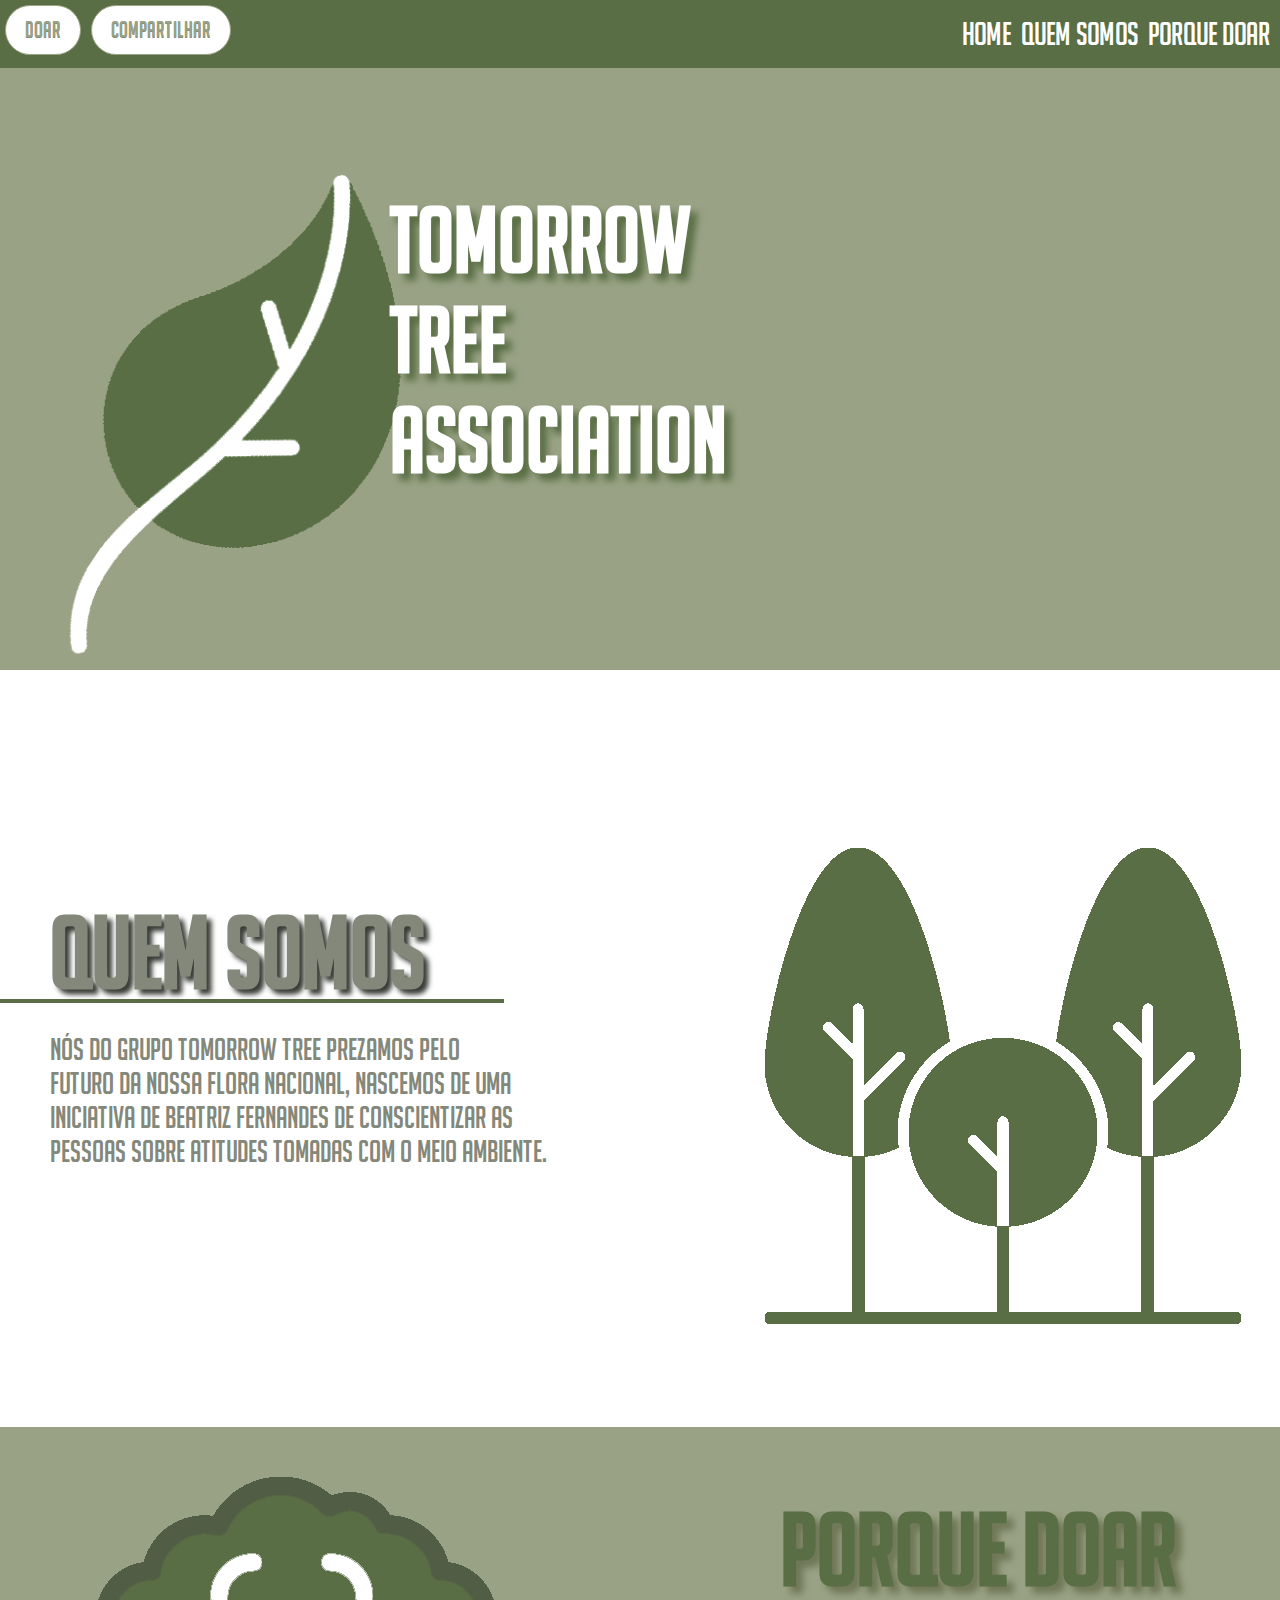
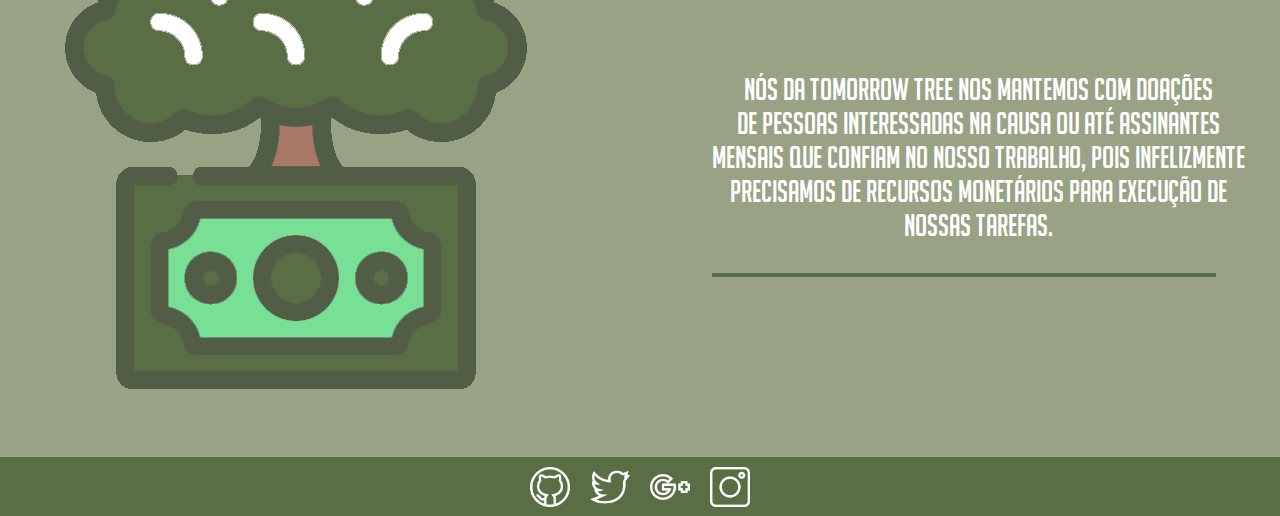
<file: index.html>
<!DOCTYPE html>
<html lang="pt-br">

<head>
    <meta charset="UTF-8">
    <meta http-equiv="X-UA-Compatible" content="IE=edge">
    <meta name="viewport" content="width=device-width, initial-scale=1.0">
    <title>Tomorrow Tree</title>
    <link rel="stylesheet" href="./style.css">
</head>

<body>
    <nav>
        <div id="button">
            <a href="./donation.html"><button>Doar</button></a>
            <a href="./send.html"><button>Compartilhar</button></a>
        </div>
        <ul>
            <li><a href="#start">Home</a></li>
            <li><a href="#mid">Quem Somos</a></li>
            <li><a href="#end">Porque Doar</a></li>
        </ul>
    </nav>
    <div id="part1">
        <a name="start"></a>
        <div class="leaf">
            <img src="./img_/folha.png">
            <h1>TOMORROW <br>TREE <br>ASSOCIATION</h1>
            <div id="video">
                <iframe width="586" height="325" src="https://www.youtube.com/embed/tjJvL8FP1IU"
                    title="YouTube video player" frameborder="0"
                    allow="accelerometer; autoplay; clipboard-write; encrypted-media; gyroscope; picture-in-picture"
                    allowfullscreen></iframe>
            </div>
        </div>
    </div>
    <div id="part2">
        <div id="quem">
            <a name="mid"></a>
            <div class="who">
                <h1>QUEM SOMOS</h1>
                <hr>
                <p>Nós do grupo Tomorrow Tree prezamos pelo<br> futuro da nossa flora nacional, nascemos de uma<br>
                    iniciativa de Beatriz Fernandes de conscientizar as<br> pessoas sobre atitudes tomadas com o meio
                    ambiente.</p>
            </div>
            <div class="tree">
                <img src="./img_/arvores.png">
            </div>
        </div>
    </div>
    <div id="part3">
        <div class="doar">
            <a name="end"></a>
            <div class="din">
                <img src="./img_/doar.png">
            </div>
            <hgroup>
                <h1>PORQUE DOAR</h1>
                <p>Nós da Tomorrow Tree nos mantemos com doações<br> de pessoas interessadas na causa ou até
                    assinantes<br> mensais que confiam no nosso trabalho, pois infelizmente<br> precisamos de recursos
                    monetários para execução de<br> nossas tarefas.</p>
                <hr>
            </hgroup>
        </div>
    </div>
    <footer>
        <div class="foo">
            <a href="https://github.com/liermy" target="_blank">
                <img src="./img_/github.png">
            </a>
            <a href="https://twitter.com/liermy_" target="_blank">
                <img src="./img_/twitter.png">
            </a>
            <a href="mailto:guilhermedezorzi527@gmail.com" target="_blank">
                <img src="./img_/google-plus.png">
            </a>
            <a href="https://www.instagram.com/dzorzi_/" target="_blank">
                <img src="./img_/instagram.png">
            </a>
        </div>
    </footer>
</body>

</html>
</file>
<file: style.css>
@font-face {
    font-family: noodle;
    src: url(./font_/big_noodle_titling.ttf);
}

@media screen and (max-width:2000px) {

body {
    margin: 0;
    font-family: noodle;
}

div#part1 {
    background-color: #99a285;
    display: flex;@font-face {
    font-family: noodle;
    src: url(./font_/big_noodle_titling.ttf);
}

@media screen and (max-width:2000px) {

body {
    margin: 0;
    font-family: noodle;
}

div#part1 {
    background-color: #99a285;
    display: flex;
    padding-bottom: 87px;
}

div#part2 {
    background-color: #ffffff;
    display: flex;
    padding-bottom: 82px;
}
div#part3 {
    background-color: #99a285;
}

nav {
    display: flex;
    background-color: #596e44;
    position: fixed;
    width: 100%;
    
}

nav a {
    text-decoration: none;
    color: white;
    font-weight: 300;
    font-size: 32px;
}

nav ul {
    display: flex;
    list-style: none;
    padding: 0;
    width: 100%;
    justify-content: right;
}

nav ul li {
    text-align: right;
    padding-right: 10px;
}

nav ul li a {
    padding: 5px 0;
    width: 100%;
    text-decoration: none;
    color: white;
}

nav ul li a:hover {
    color: #99a285;
    border-radius: 10px;
    top: 2px;
    position: relative;
}

div#button {
    display: flex;
}

button {
    font-size: 22px;
    cursor: pointer;
    border-radius: 28px;
    border: 1px solid #99a285;
    color: #99a285;
    font-family: noodle;
    padding: 11px 19px;
    background-color: white;
    margin: 5px;
    text-shadow: 0px 1px 0px #84887a;
    text-transform: uppercase;
}

button:hover {
    background-color: #99a285;
    color: white;
}

button:active {
    position: relative;
    top: 1px;
}

div.leaf img {
    width: 500px;
    margin-top: 170px;
    margin-left: -30px;
}

div.leaf h1 {
    font-size: 90px;
    color: white;
    font-family: noodle;
    margin-top: 190px;
    margin-left: -80px;
    text-shadow: 7px 7px 7px #596e44;
}


div.leaf {
    display: flex;
}

iframe {
    margin-top: 207px;
    margin-left: 40px;
}

footer {
    background-color: #596e44;
    height: 59px;
    align-items: center;
    margin: 0;

}

div.foo img{
    width: 40px;
    padding-top: 10px;
    padding-left: 10px;
    padding-right: 10px;
}

div.foo {
    display: flex;
    justify-content: center;
}


div.who h1 {
    color: #84887a;
    font-family: noodle;
    font-size: 100px;
    padding-top: 160px;
    padding-left: 50px;
    margin-bottom: -10px;
    text-shadow: 5px 5px 5px rgb(58, 61, 55);
}

div.who p {
    color: #84887a;
    font-family: noodle;
    padding-left: 50px;
    font-size: 30px;
}

div.tree img {
    padding-top: 160px;
    padding-left: 200px;
}

div.din img {
    padding-top: 50px;
    padding-right: 160px;
    padding-left: 40px;
    padding-bottom: 65px;
}

div.doar h1 {
    color: #596e44;
    font-family: noodle;
    font-size: 100px;
    text-shadow: 7px 7px 7px #6f7757;

}

div.doar p {
    color: white;
    font-family: noodle;
    font-size: 30px;

}

div.doar hgroup {
    text-align:center;
}

div#quem {
    display: flex;
}

div.doar hr {
    margin: 0;
    border: 2px solid #596e44;
    width: 500px;
}

div.doar {
    display: flex;
}

hr {
    margin: 0;
    border: 2px solid #596e44;
    width: 500px;
}

}

@media screen and (max-width:480px) {
    nav {
        display: flex;
        background-color: #596e44;
        position: fixed;
        width: 100%;
        
    }
    
    nav a {
        text-decoration: none;
        color: white;
        font-weight: 300;
        font-size: 20px;
    }
    
    nav ul {
        display: flex;
        list-style: none;
        padding: 0;
        width: 100%;
        justify-content: right;
    }
    
    nav ul li {
        text-align: right;
        padding-right: 8px;
    }
    
    nav ul li a {
        padding: 5px 0;
        width: 100%;
        text-decoration: none;
        color: white;
    }
    
    nav ul li a:hover {
        color: #99a285;
        border-radius: 10px;
        top: 2px;
        position: relative;
    }
    
    div#button {
        display: flex;
    }
    
    button {
        font-size: 20px;
        cursor: pointer;
        border-radius: 28px;
        border: 1px solid #99a285;
        color: #99a285;
        font-family: noodle;
        padding: 9px 16px;
        background-color: white;
        margin: 4px;
        text-shadow: 0px 1px 0px #84887a;
        text-transform: uppercase;
    }
    
    button:hover {
        background-color: #99a285;
        color: white;
    }
    
    button:active {
        position: relative;
        top: 1px;
    }

    /*artigo*/


    div.leaf {
        display: flex;
        flex-direction: column;
        justify-content: center;
        align-items: center;
    }
    
    div#quem {
        display: flex;
        flex-direction: column;
        justify-content: center;
        align-items: center;
    }

    div.who h1 {
        color: #84887a;
        font-family: noodle;
        font-size: 100px;
        padding-top: 0px;
        padding-left: 50px;
        margin-bottom: -10px;
        text-shadow: 5px 5px 5px rgb(58, 61, 55);
    }

    div.tree img {
        padding-top: 0px;
        width: 300px;
        padding-left: 0px;
    }

    div.leaf img {
        width: 300px;
        margin-top: 70px;
    }

    div.doar {
        display: flex;
        flex-direction: column;
        justify-content: center;
        align-items: center;
    }

    div.foo {
        display: flex;
        justify-content: center;
    }

    div.doar hr {
        margin: 0;
        border: 0px solid #596e44;
        width: 0px;
    }

    div.din img {
        padding-top: 50px;
        padding-right: 0px;
        padding-left: 0px;
        width: 300px;
    }

    div.doar h1 {
        color: #596e44;
        font-family: noodle;
        font-size: 100px;
        
    }
    
    div.doar p {
        color: white;
        font-family: noodle;
        font-size: 30px;
        text-align: left;
    }
    
    iframe {
        width: 444px;
        height: 250px;
        margin-top: 0px;
        margin-left: 0px;
        justify-content: center;
    }

    div.leaf h1 {
        font-size: 90px;
        color: white;
        font-family: noodle;
        padding-left: 90px;
        margin-top: 0px;
    }

    div#part1 {
        background-color: #99a285;
        display: flex;
        padding-bottom: 87px;
    }

    div#part2 {
        background-color: #ffffff;
        display: flex;
        padding-bottom: 82px;
    }

    div#part3 {
        background-color: #99a285;
        
    }

    footer {
        background-color: #596e44;
        height: 59px;
        align-items: center;
        margin: 0;
    
    }

    hr {
        margin: 0;
        border: 2px solid #596e44;
        width: 450px;
    }
}
}

div#part2 {
    background-color: #ffffff;
    display: flex;
    padding-bottom: 82px;
}
div#part3 {
    background-color: #99a285;
}

nav {
    display: flex;
    background-color: #596e44;
    position: fixed;
    width: 100%;
    
}

nav a {
    text-decoration: none;
    color: white;
    font-weight: 300;
    font-size: 32px;
}

nav ul {
    display: flex;
    list-style: none;
    padding: 0;
    width: 100%;
    justify-content: right;
}

nav ul li {
    text-align: right;
    padding-right: 10px;
}

nav ul li a {
    padding: 5px 0;
    width: 100%;
    text-decoration: none;
    color: white;
}

nav ul li a:hover {
    color: #99a285;
    border-radius: 10px;
    top: 2px;
    position: relative;
}

div#button {
    display: flex;
}

button {
    font-size: 22px;
    cursor: pointer;
    border-radius: 28px;
    border: 1px solid #99a285;
    color: #99a285;
    font-family: noodle;
    padding: 11px 19px;
    background-color: white;
    margin: 5px;
    text-shadow: 0px 1px 0px #84887a;
    text-transform: uppercase;
}

button:hover {
    background-color: #99a285;
    color: white;
}

button:active {
    position: relative;
    top: 1px;
}

div.leaf img {
    width: 500px;
    margin-top: 170px;
    margin-left: -30px;
}

div.leaf h1 {
    font-size: 90px;
    color: white;
    font-family: noodle;
    margin-top: 190px;
    margin-left: -80px;
    text-shadow: 7px 7px 7px #596e44;
}


div.leaf {
    display: flex;
}

iframe {
    margin-top: 207px;
    margin-left: 40px;
}

footer {
    background-color: #596e44;
    height: 59px;
    align-items: center;
    margin: 0;

}

div.foo img{
    width: 40px;
    padding-top: 10px;
    padding-left: 10px;
    padding-right: 10px;
}

div.foo {
    display: flex;
    justify-content: center;
}


div.who h1 {
    color: #84887a;
    font-family: noodle;
    font-size: 100px;
    padding-top: 160px;
    padding-left: 50px;
    margin-bottom: -10px;
    text-shadow: 5px 5px 5px rgb(58, 61, 55);
}

div.who p {
    color: #84887a;
    font-family: noodle;
    padding-left: 50px;
    font-size: 30px;
}

div.tree img {
    padding-top: 160px;
    padding-left: 200px;
}

div.din img {
    padding-top: 50px;
    padding-right: 160px;
    padding-left: 40px;
    padding-bottom: 65px;
}

div.doar h1 {
    color: #596e44;
    font-family: noodle;
    font-size: 100px;
    text-shadow: 7px 7px 7px #6f7757;

}

div.doar p {
    color: white;
    font-family: noodle;
    font-size: 30px;

}

div.doar hgroup {
    text-align:center;
}

div#quem {
    display: flex;
}

div.doar hr {
    margin: 0;
    border: 2px solid #596e44;
    width: 500px;
}

div.doar {
    display: flex;
}

hr {
    margin: 0;
    border: 2px solid #596e44;
    width: 500px;
}

}

@media screen and (max-width:600px) {
    nav {
        display: flex;
        background-color: #596e44;
        position:relative;
        
    }
    
    nav a {
        text-decoration: none;
        color: white;
        font-weight: 300;
        font-size: 20px;
    }
    
    nav ul {
        display: flex;
        list-style: none;
        padding: 0;
        width: 100%;
        justify-content: right;
    }
    
    nav ul li {
        text-align: right;
        padding-right: 8px;
    }
    
    nav ul li a {
        padding: 5px 0;
        width: 100%;
        text-decoration: none;
        color: white;
    }
    
    nav ul li a:hover {
        color: #99a285;
        border-radius: 10px;
        top: 2px;
        position: relative;
    }
    
    div#button {
        display: flex;
    }
    
    button {
        font-size: 20px;
        cursor: pointer;
        border-radius: 28px;
        border: 1px solid #99a285;
        color: #99a285;
        font-family: noodle;
        padding: 9px 16px;
        background-color: white;
        margin: 4px;
        text-shadow: 0px 1px 0px #84887a;
        text-transform: uppercase;
    }
    
    button:hover {
        background-color: #99a285;
        color: white;
    }
    
    button:active {
        position: relative;
        top: 1px;
    }

    /*artigo*/


    div.leaf {
        display: flex;
        flex-direction: column;
        justify-content: center;
        align-items: center;
    }
    
    div#quem {
        display: flex;
        flex-direction: column;
        justify-content: center;
        align-items: center;
    }

    div.who h1 {
        color: #84887a;
        font-family: noodle;
        font-size: 80px;
        padding-top: 0px;
        padding-left: 20px;
        margin-bottom: -5px;
        text-shadow: 5px 5px 5px rgb(58, 61, 55);
    }

    div.who p {
        color: #84887a;
        font-family: noodle;
        padding-left: 20px;
        font-size: 30px;

    }

    div.tree img {
        padding-top: 0px;
        width: 300px;
        padding-left: 0px;
    }

    div.leaf img {
        width: 300px;
        margin-top: 20px;
    }

    div.doar {
        display: flex;
        flex-direction: column;
        justify-content: center;
        align-items: center;
    }

    div.foo {
        display: flex;
        justify-content: center;
    }

    div.doar hr {
        margin: 0;
        border: 0px solid #596e44;
        width: 0px;
    }

    div.din img {
        padding-top: 50px;
        padding-right: 0px;
        padding-left: 0px;
        width: 300px;
    }

    div.doar h1 {
        color: #596e44;
        font-family: noodle;
        font-size: 100px;
        
    }
    
    div.doar p {
        color: white;
        font-family: noodle;
        font-size: 30px;
        text-align: left;
    }
    
    iframe {
        width: 350px;
        height: 200px;
        margin-top: 0px;
        margin-left: 0px;
    }

    div.leaf h1 {
        font-size: 90px;
        color: white;
        font-family: noodle;
        padding-left: 90px;
        margin-top: 0px;
    }

    div#part1 {
        background-color: #99a285;
        display: flex;
        padding-bottom: 87px;
    }

    div#part2 {
        background-color: #ffffff;
        display: flex;
        padding-bottom: 82px;
    }

    div#part3 {
        background-color: #99a285;
        
    }

    footer {
        background-color: #596e44;
        height: 59px;
        align-items: center;
        margin: 0;
    
    }

    hr {
        margin: 0;
        border: 2px solid #596e44;
        width: 360px;
    }
}
</file>
